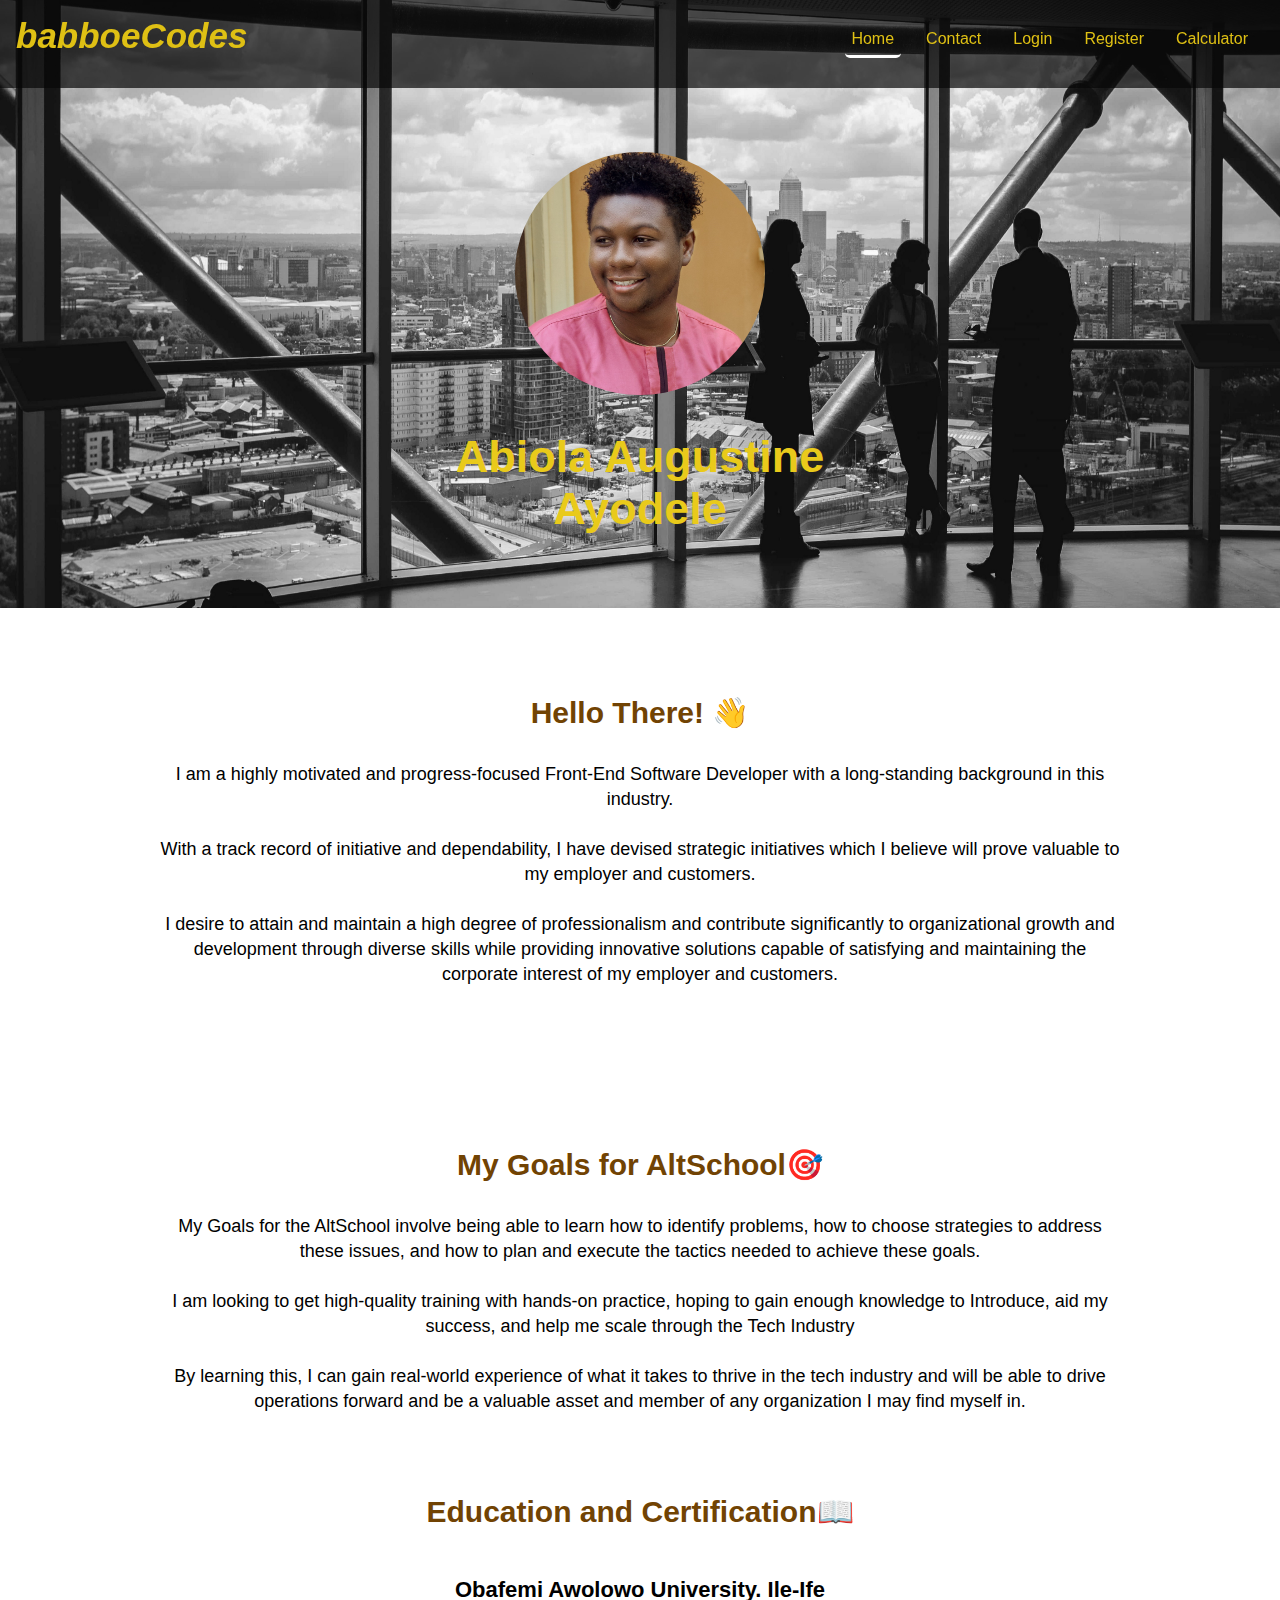
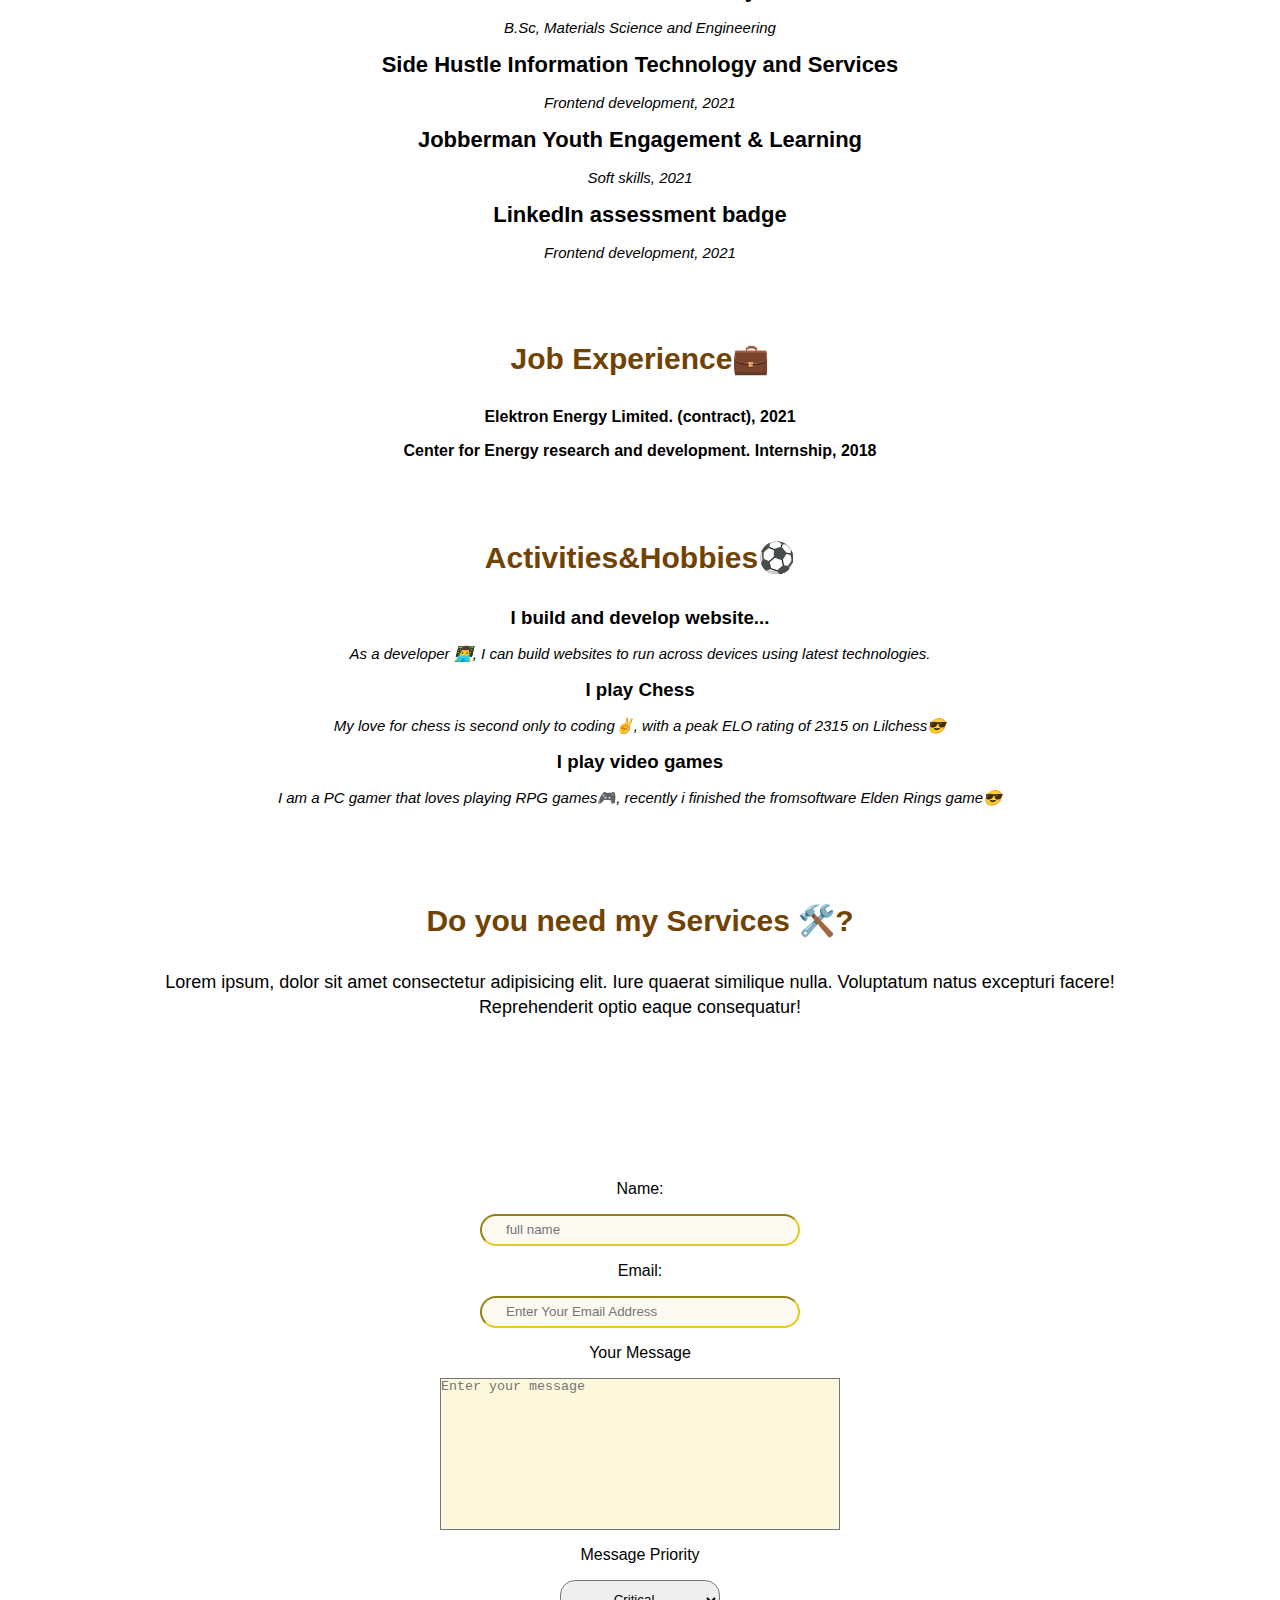
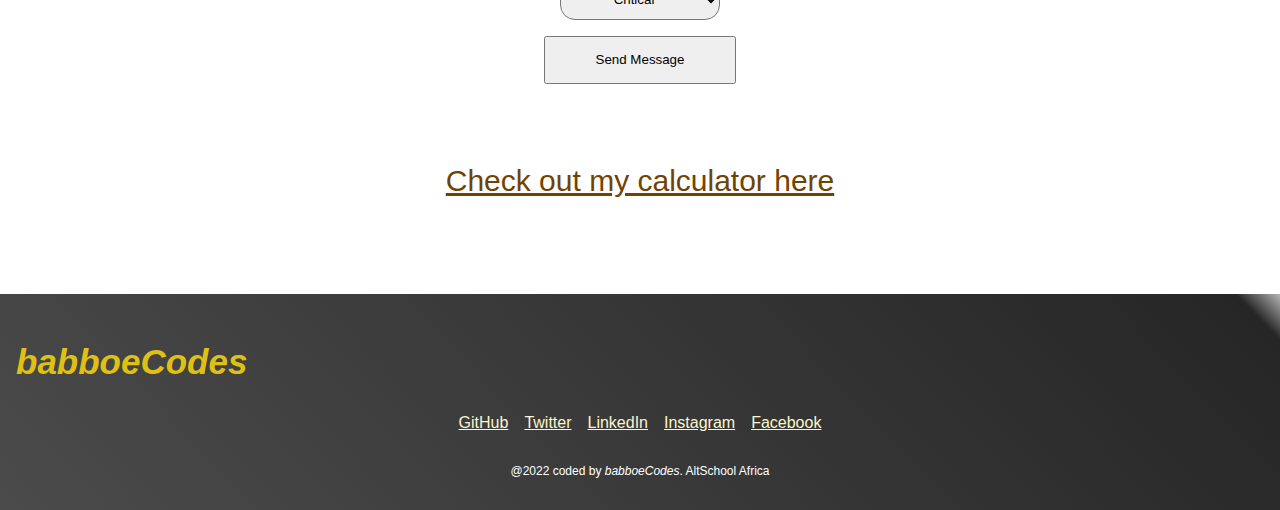
<file: index.html>
<!DOCTYPE html>
<html lang="en">

<head>
  <meta charset="UTF-8" />
  <meta http-equiv="X-UA-Compatible" content="IE=edge" />
  <meta name="viewport" content="width=device-width, initial-scale=1.0" />
  <title>Abiola Ayodele</title>
  <link type="text/css" rel="stylesheet" href="style.css" />
</head>

<body id="body-content">
  <!-- Header and navbar of the document -->

  <header id="header">
    <div class="logo-text">
      <em>babboeCodes</em>

      <ul class="header__list">
        <li onmouseover="magic('left1')" class="list__item">
          <a href="index.html">Home</a>
        </li>
        <li onmouseover="magic('left2')" class="list__item">
          <a href="contact.html">Contact</a>
        </li>
        <li onmouseover="magic('left3')" class="list__item">
          <a href="login.html">Login</a>
        </li>
        <li onmouseover="magic('left4')" class="list__item">
          <a href="register.html">Register</a>
        </li>
        <li onmouseover="magic('left5')" class="list__item">
          <a href="#cal">Calculator</a>
        </li>
      </ul>
    </div>

    <nav id="nav-bar">
      <ul class="nav-bar__list">
        <li onmouseover="magic('left1')" class="list__item">
          <a href="index.html">Home</a>
        </li>
        <li onmouseover="magic('left2')" class="list__item">
          <a href="contact.html">Contact</a>
        </li>
        <li onmouseover="magic('left3')" class="list__item">
          <a href="login.html">Login</a>
        </li>
        <li onmouseover="magic('left4')" class="list__item">
          <a href="register.html">Register</a>
        </li>
        <li onmouseover="magic('left5')" class="list__item">
          <a href="#cal">Calculator</a>
        </li>
      </ul>

      <div class="nav-bar__list--after"></div>

      <img onclick="magic()" class="menu-btn" src="./icon-hamburger.svg" alt="" />
    </nav>
  </header>

  <!-- Main content of the document -->

  <main id="main">
    <!-- information and summary section-->

    <section class="hero-section">
      <div class="profile-picture">
        <img src="./profile.jpg" alt="" class="profile-picture__img" />
      </div>
      <h1 class="h1--title">
        Abiola Augustine <br />
        Ayodele
      </h1>
      <h2 class="h2--text">Hello There! 👋</h2>
      <p class="hero-section__summary">
        I am a highly motivated and progress-focused Front-End Software
        Developer with a long-standing background in this industry.
        <br />
        <br />With a track record of initiative and dependability, I have
        devised strategic initiatives which I believe will prove valuable
        to my employer and customers.<br /><br />
        I desire to attain and maintain a high degree of professionalism
        and contribute significantly to organizational growth and
        development through diverse skills while providing innovative
        solutions capable of satisfying and maintaining the corporate
        interest of my employer and customers.
      </p>
    </section>

    <!-- Goals section -->

    <section class="my-goals">
      <h2 class="h2--title">My Goals for AltSchool🎯</h2>

      <p class="my-goals__paragraph">
        My Goals for the AltSchool involve being able to learn how to
        identify problems, how to choose strategies to address these
        issues, and how to plan and execute the tactics needed to achieve
        these goals. <br />
        <br />I am looking to get high-quality training with hands-on
        practice, hoping to gain enough knowledge to Introduce, aid my
        success, and help me scale through the Tech Industry <br />
        <br />By learning this, I can gain real-world experience of what
        it takes to thrive in the tech industry and will be able to drive
        operations forward and be a valuable asset and member of any
        organization I may find myself in.
      </p>
    </section>

    <!-- Education and Experience sections-->

    <section class="education">
      <h2 class="h2--title">Education and Certification📖</h2>

      <h3 class="h3--text">Obafemi Awolowo University. Ile-Ife</h3>

      <p class="education__paragraph">
        <em>B.Sc, Materials Science and Engineering</em>
      </p>

      <h3 class="h3--text">
        Side Hustle Information Technology and Services
      </h3>

      <p class="education__paragraph">
        <em>Frontend development, 2021</em>
      </p>

      <h3 class="h3--text">Jobberman Youth Engagement & Learning</h3>

      <p class="education__paragraph">
        <em>Soft skills, 2021</em>
      </p>

      <h3 class="h3--text">LinkedIn assessment badge</h3>

      <p class="education__paragraph">
        <em>Frontend development, 2021</em>
      </p>
    </section>

    <section class="job-experience">
      <h2 class="h2--title">Job Experience💼</h2>
      <ul class="job-experience__list">
        <li class="list__item">
          Elektron Energy Limited. (contract), 2021
        </li>
        <li class="list__item">
          Center for Energy research and development. Internship, 2018
        </li>
      </ul>
    </section>

    <!-- Activities and Hobby section -->

    <section class="hobby">
      <h2 class="h2--title">Activities&Hobbies⚽️</h2>

      <h3 class="hobby__h3--title">I build and develop website...</h3>
      <p class="hobby__paragraph">
        <em>
          As a developer 👨‍💻, I can build websites to run across devices
          using latest technologies.
        </em>
      </p>

      <h3 class="hobby__h3--title">I play Chess</h3>
      <p class="hobby__paragraph">
        <em>
          My love for chess is second only to coding✌️, with a peak ELO
          rating of 2315 on Lilchess😎
        </em>
      </p>

      <h3 class="hobby__h3--title">I play video games</h3>
      <p class="hobby__paragraph">
        <em>I am a PC gamer that loves playing RPG games🎮, recently i
          finished the fromsoftware Elden Rings game😎</em>
      </p>
    </section>

    <!-- contact me / reach out section -->

    <section class="contact-me">
      <h2 class="h2--title">Do you need my Services 🛠️?</h2>
      <p class="contact-me__paragraph">
        Lorem ipsum, dolor sit amet consectetur adipisicing elit. Iure
        quaerat similique nulla. Voluptatum natus excepturi facere!
        Reprehenderit optio eaque consequatur!
      </p>

      <!-- form creation -->

      <form action="" class="contact-me__form">
        <!-- name of user input -->
        <label for="full-name">Name:</label>
        <input type="text" name="full-name" id="full-name" placeholder="full name" required />

        <!-- user Email input -->
        <label for="user-email">Email:</label>
        <input type="email" name="user-email" id="user-email" pattern="[a-z0-9._%+-]+@[a-z0-9.-]+\.[a-z]{2,}$"
          placeholder="Enter Your Email Address" required />

        <!-- text area to drop message -->
        <label for="text-area">Your Message</label>
        <textarea name="text-area" id="text-area" cols="30" rows="10" placeholder="Enter your message"></textarea>

        <!-- drop down option for message priority -->
        <label for="priority"> Message Priority</label>
        <select name="priority" id="priority">
          <optgroup label="Choose Priority">
            <option value="Critical" class="">Critical</option>
            <option value="High" class="">High</option>
            <option value="Normal" class="">Normal</option>
          </optgroup>
        </select>

        <!-- submit form button -->
        <input type="submit" value="Send Message" id="submit" />
      </form>
    </section>

    <!-- calculator page link -->

    <div class="h2--text">
      <a href="Calculator.html" class="h2--text" id="cal">
        Check out my calculator here</a>
    </div>
  </main>

  <!-- Footer content of the page -->
  <footer id="footer">
    <div class="logo-text"><em>babboeCodes</em></div>

    <ul class="footer__contact-list">
      <li class="contact-list__item">
        <a href="https://github.com/babboe1">GitHub</a>
      </li>
      <li class="contact-list__item">
        <a href="https://twitter.com/ausstinab">Twitter</a>
      </li>
      <li class="contact-list__item">
        <a href="https://www.linkedin.com/in/abiola-ayodele-5a10651b7/">LinkedIn</a>
      </li>
      <li class="contact-list__item">
        <a href="http://">Instagram</a>
      </li>
      <li class="contact-list__item">
        <a href="http://">Facebook</a>
      </li>
    </ul>
    <p class="attribution">
      @2022 coded by <em>babboeCodes</em>. AltSchool Africa
    </p>
  </footer>

  <!-- mini script -->
  <script>
    // script for header background color
    const HEADER = document.getElementById('header');
    window.addEventListener('scroll', () => {
      if (window.scrollY < 20) {
        HEADER.style.backgroundColor = ' rgb(7, 7, 7, 0.7)';
      } else {
        HEADER.style.backgroundColor = ' #4b4235';
      }
    });

    // script for nav bar
    const LINE = document.querySelector('.nav-bar__list--after');
    function magic(value) {
      LINE.className = 'nav-bar__list--after';
      LINE.classList.add(`${value}`);
      if (window.innerWidth < 768) {
        document.querySelector('.header__list').style.display = 'flex';
        document.querySelector('.menu-btn').style.display = 'none';
      }
    }
  </script>
</body>

</html>
</file>
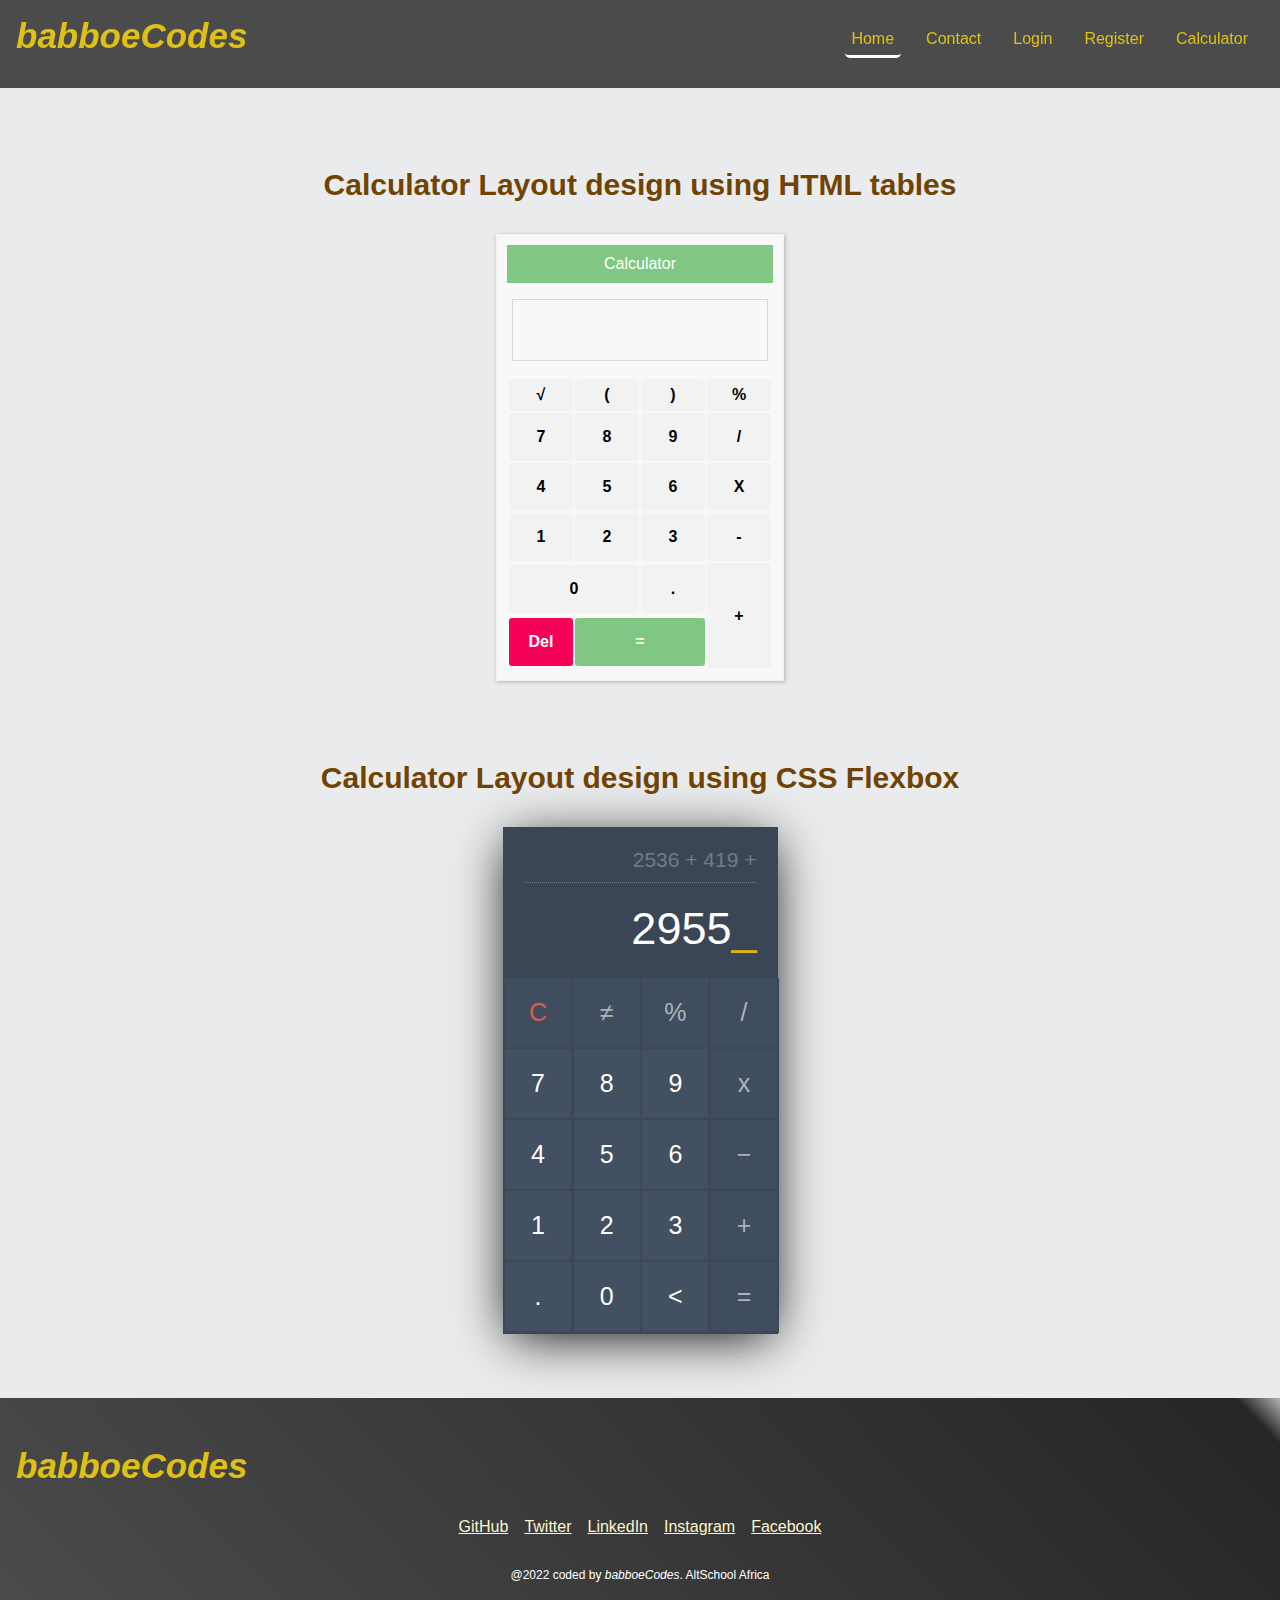
<file: Calculator.html>
<!DOCTYPE html>
<html lang="en">
	<head>
		<meta charset="UTF-8" />
		<meta http-equiv="X-UA-Compatible" content="IE=edge" />
		<meta name="viewport" content="width=device-width, initial-scale=1.0" />
		<title>Calculator</title>
		<link type="text/css" rel="stylesheet" href="style.css" />
	</head>
	<body id="body-content__calculator">
		<!-- Header and navbar of the document -->

		<header id="header">
			<div class="logo-text">
            <em>babboeCodes</em>

            <ul class="header__list">
					<li onmouseover="magic('left1')" class="list__item">
						<a href="index.html">Home</a>
					</li>
					<li onmouseover="magic('left2')" class="list__item">
						<a href="contact.html">Contact</a>
					</li>
					<li onmouseover="magic('left3')" class="list__item">
						<a href="login.html">Login</a>
					</li>
					<li onmouseover="magic('left4')" class="list__item">
						<a href="register.html">Register</a>
					</li>
					<li onmouseover="magic('left5')" class="list__item">
						<a href="#cal">Calculator</a>
					</li>
				</ul>

         </div>

			<nav id="nav-bar">
				<ul class="nav-bar__list">
					<li onmouseover="magic('left1')" class="list__item">
						<a href="index.html">Home</a>
					</li>
					<li onmouseover="magic('left2')" class="list__item">
						<a href="contact.html">Contact</a>
					</li>
					<li onmouseover="magic('left3')" class="list__item">
						<a href="login.html">Login</a>
					</li>
					<li onmouseover="magic('left4')" class="list__item">
						<a href="register.html">Register</a>
					</li>
					<li onmouseover="magic('left5')" class="list__item">
						<a href="#cal">Calculator</a>
					</li>
				</ul>

				<div class="nav-bar__list--after"></div>

				<img onclick="magic()" class="menu-btn" src="./icon-hamburger.svg" alt="" />
			</nav>
		</header>

		<!-- Main content of the document -->
		<main id="main">
			<!-- Calculator Layout design using HTML tables -->
			<section class="">
				<h2 class="h2--text">Calculator Layout design using HTML tables</h2>

				<div class="container--table">
					<div class="container__header">Calculator</div>
					<input type="text" class="result" />
					<table>
						<tr>
							<td>
								<input
									type="button"
									value="&radic;"
									class="global first-row"
								/>
							</td>
							<td>
								<input
									type="button"
									value="("
									class="global first-row"
								/>
							</td>
							<td>
								<input
									type="button"
									value=")"
									class="global first-row"
								/>
							</td>
							<td>
								<input
									type="button"
									value="%"
									class="global first-row"
								/>
							</td>
						</tr>
						<tr>
							<td><input type="button" value="7" class="global" /></td>
							<td><input type="button" value="8" class="global" /></td>
							<td><input type="button" value="9" class="global" /></td>
							<td><input type="button" value="/" class="global" /></td>
						</tr>
						<tr>
							<td><input type="button" value="4" class="global" /></td>
							<td><input type="button" value="5" class="global" /></td>
							<td><input type="button" value="6" class="global" /></td>
							<td><input type="button" value="X" class="global" /></td>
						</tr>
						<tr>
							<td><input type="button" value="1" class="global" /></td>
							<td><input type="button" value="2" class="global" /></td>
							<td><input type="button" value="3" class="global" /></td>
							<td><input type="button" value="-" class="global" /></td>
						</tr>
						<tr>
							<td colspan="2">
								<input type="button" value="0" class="global grey" />
							</td>
							<td><input type="button" value="." class="global" /></td>
							<td rowspan="2">
								<input type="button" value="+" class="global plus" />
							</td>
						</tr>
						<tr>
							<td>
								<input
									type="button"
									value="Del"
									class="global red white-text"
								/>
							</td>
							<td colspan="2">
								<input
									type="button"
									value="="
									class="global green white-text"
								/>
							</td>
						</tr>
					</table>
				</div>
			</section>

			<!-- Calculator Layout design using CSS Flex box -->
			<section class="">
				<h2 class="h2--text">Calculator Layout design using CSS Flexbox</h2>
				<div class="container--flex">
					<div class="calc-body">
						<div class="calc-screen">
							<div class="calc-operation">2536 + 419 +</div>
							<div class="calc-typed">
								2955<span class="blink-me">_</span>
							</div>
						</div>
						<div class="calc-button-row">
							<div class="button c">C</div>
							<div class="button l">≠</div>
							<div class="button l">%</div>
							<div class="button l">/</div>
						</div>
						<div class="calc-button-row">
							<div class="button">7</div>
							<div class="button">8</div>
							<div class="button">9</div>
							<div class="button l">x</div>
						</div>
						<div class="calc-button-row">
							<div class="button">4</div>
							<div class="button">5</div>
							<div class="button">6</div>
							<div class="button l">−</div>
						</div>
						<div class="calc-button-row">
							<div class="button">1</div>
							<div class="button">2</div>
							<div class="button">3</div>
							<div class="button l">+</div>
						</div>
						<div class="calc-button-row">
							<div class="button">.</div>
							<div class="button">0</div>
							<div class="button"><</div>
							<div class="button l">=</div>
						</div>
					</div>
				</div>
			</section>
		</main>

		<!-- Footer content of the page -->
		<footer id="footer">
			<div class="logo-text"><em>babboeCodes</em></div>

			<ul class="footer__contact-list">
				<li class="contact-list__item">
					<a href="https://github.com/babboe1">GitHub</a>
				</li>
				<li class="contact-list__item">
					<a href="https://twitter.com/ausstinab">Twitter</a>
				</li>
				<li class="contact-list__item">
					<a href="https://www.linkedin.com/in/abiola-ayodele-5a10651b7/"
						>LinkedIn</a
					>
				</li>
				<li class="contact-list__item">
					<a href="http://">Instagram</a>
				</li>
				<li class="contact-list__item">
					<a href="http://">Facebook</a>
				</li>
			</ul>
			<p class="attribution">
				@2022 coded by <em>babboeCodes</em>. AltSchool Africa
			</p>
		</footer>

		<script>
			// script for header background color
			const HEADER = document.getElementById('header');
			window.addEventListener('scroll', () => {
				if (window.scrollY < 20) {
					HEADER.style.backgroundColor = ' rgb(7, 7, 7, 0.7)';
				} else {
					HEADER.style.backgroundColor = ' #4b4235';
				}
			});

			// script for nav bar
			const LINE = document.querySelector('.nav-bar__list--after');
			function magic(value) {
				LINE.className = 'nav-bar__list--after';
				LINE.classList.add(`${value}`);
            if (window.innerWidth < 768) {
               document.querySelector('.header__list').style.display = 'flex';
            document.querySelector('.menu-btn').style.display = 'none';
            }
			}
		</script>
	</body>
</html>
</file>
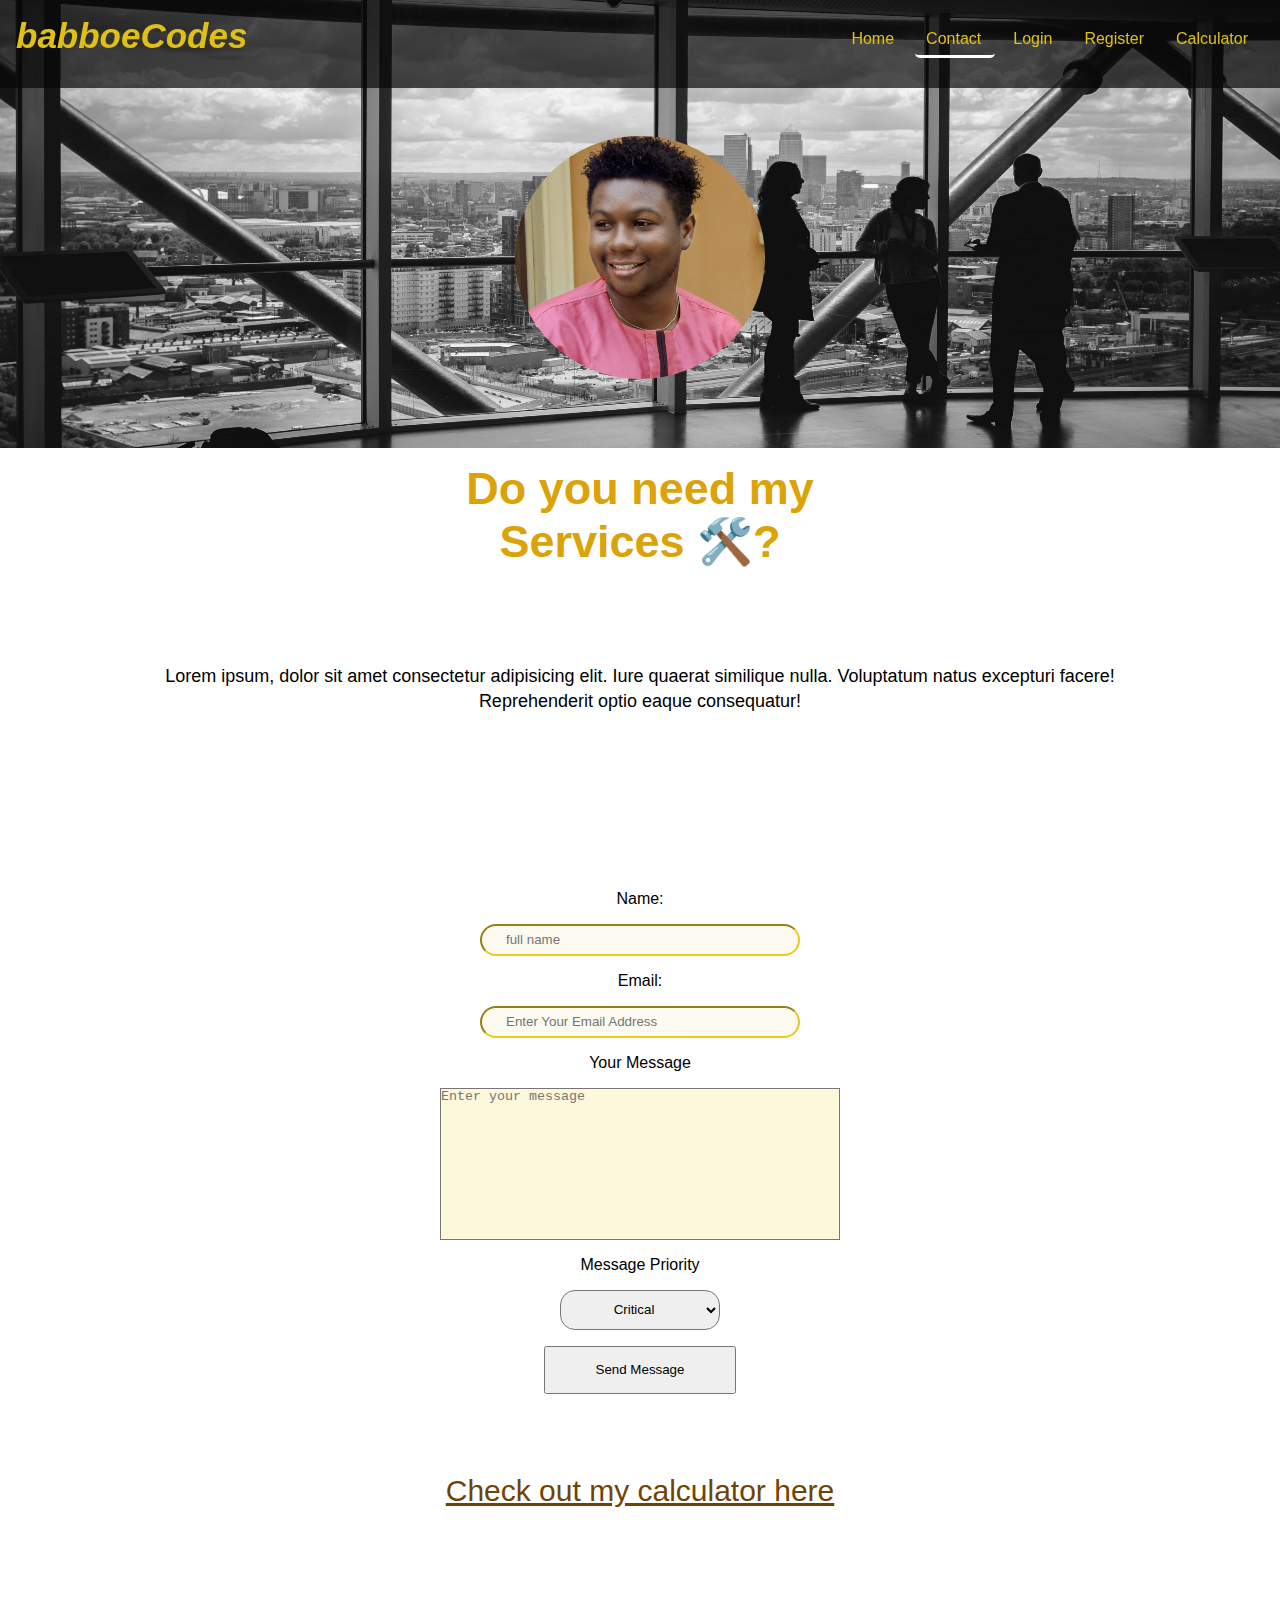
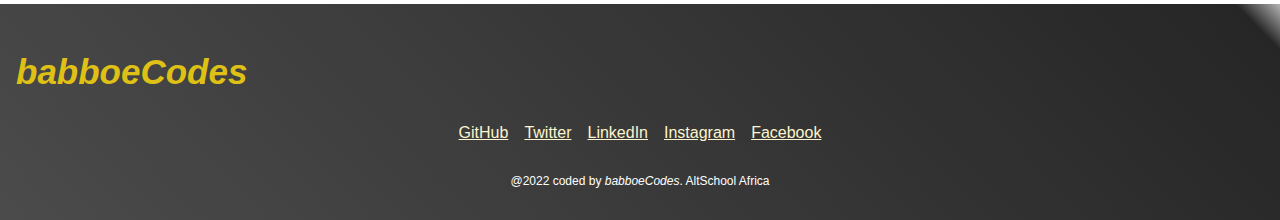
<file: contact.html>
<!DOCTYPE html>
<html lang="en">

<head>
  <meta charset="UTF-8">
  <meta http-equiv="X-UA-Compatible" content="IE=edge">
  <meta name="viewport" content="width=device-width, initial-scale=1.0">
  <title>Contact</title>
  <link type="text/css" rel="stylesheet" href="style.css">
</head>

<body id="body__register-page">
  <!-- Header and navbar of the document -->

  <header id="header">
    <div class="logo-text">
      <em>babboeCodes</em>

      <ul class="header__list">
        <li onmouseover="magic('left1')" class="list__item">
          <a href="index.html">Home</a>
        </li>
        <li onmouseover="magic('left2')" class="list__item">
          <a href="contact.html">Contact</a>
        </li>
        <li onmouseover="magic('left3')" class="list__item">
          <a href="login.html">Login</a>
        </li>
        <li onmouseover="magic('left4')" class="list__item">
          <a href="register.html">Register</a>
        </li>
        <li onmouseover="magic('left5')" class="list__item">
          <a href="#cal">Calculator</a>
        </li>
      </ul>

    </div>

    <nav id="nav-bar">
      <ul class="nav-bar__list">
        <li onmouseover="magic('left1')" class="list__item">
          <a href="index.html">Home</a>
        </li>
        <li onmouseover="magic('left2')" class="list__item">
          <a href="contact.html">Contact</a>
        </li>
        <li onmouseover="magic('left3')" class="list__item">
          <a href="login.html">Login</a>
        </li>
        <li onmouseover="magic('left4')" class="list__item">
          <a href="register.html">Register</a>
        </li>
        <li onmouseover="magic('left5')" class="list__item">
          <a href="#cal">Calculator</a>
        </li>
      </ul>

      <div class="nav-bar__list--after left2"></div>

      <img onclick="magic()" class="menu-btn" src="./icon-hamburger.svg" alt="" />
    </nav>
  </header>

  <!-- Main content of the document -->

  <main id="main">
    <!-- contact me / reach out section -->

    <section class="contact-me">
      <div class="profile-picture contact-page__profile-picture">
        <img src="./profile.jpg" alt="" class="profile-picture__img" />
      </div>

      <h1 class="h2--title contact-page__h1--title">Do you need my <br> Services 🛠️?</h1>
      <p class="contact-me__paragraph contact-page__paragraph">
        Lorem ipsum, dolor sit amet consectetur adipisicing elit. Iure
        quaerat similique nulla. Voluptatum natus excepturi facere!
        Reprehenderit optio eaque consequatur!
      </p>

      <!-- form creation -->

      <form action="" class="contact-me__form">
        <!-- name of user input -->
        <label for="full-name">Name:</label>
        <input type="text" name="full-name" id="full-name" placeholder="full name" required />

        <!-- user Email input -->
        <label for="user-email">Email:</label>
        <input type="email" name="user-email" id="user-email" pattern="[a-z0-9._%+-]+@[a-z0-9.-]+\.[a-z]{2,}$"
          placeholder="Enter Your Email Address" required />

        <!-- text area to drop message -->
        <label for="text-area">Your Message</label>
        <textarea name="text-area" id="text-area" cols="30" rows="10" placeholder="Enter your message"></textarea>

        <!-- drop down option for message priority -->
        <label for="priority"> Message Priority</label>
        <select name="priority" id="priority">
          <optgroup label="Choose Priority">
            <option value="Critical" class="">Critical</option>
            <option value="High" class="">High</option>
            <option value="Normal" class="">Normal</option>
          </optgroup>
        </select>

        <!-- submit form button -->
        <input type="submit" value="Send Message" id="submit" />
      </form>
    </section>

    <!-- calculator page link -->

    <div class="h2--text">
      <a href="Calculator.html" class="h2--text"> Check out my calculator here</a>
    </div>
  </main>

  <!-- Footer content of the page -->
  <footer id="footer">
    <div class="logo-text"><em>babboeCodes</em></div>

    <ul class="footer__contact-list">
      <li class="contact-list__item">
        <a href="https://github.com/babboe1">GitHub</a>
      </li>
      <li class="contact-list__item">
        <a href="https://twitter.com/ausstinab">Twitter</a>
      </li>
      <li class="contact-list__item">
        <a href="https://www.linkedin.com/in/abiola-ayodele-5a10651b7/">LinkedIn</a>
      </li>
      <li class="contact-list__item">
        <a href="http://">Instagram</a>
      </li>
      <li class="contact-list__item">
        <a href="http://">Facebook</a>
      </li>
    </ul>
    <p class="attribution">@2022 coded by <em>babboeCodes</em>. AltSchool Africa</p>
  </footer>

  <!-- mini script -->
  <script>
    // script for header background color
    const HEADER = document.getElementById('header');
    window.addEventListener('scroll', () => {
      if (window.scrollY < 20) {
        HEADER.style.backgroundColor = ' rgb(7, 7, 7, 0.7)';
      } else {
        HEADER.style.backgroundColor = ' #4b4235';
      }
    });

    // script for nav bar
    const LINE = document.querySelector('.nav-bar__list--after');
    function magic(value) {
      LINE.className = 'nav-bar__list--after';
      LINE.classList.add(`${value}`);
      if (window.innerWidth < 768) {
        document.querySelector('.header__list').style.display = 'flex';
        document.querySelector('.menu-btn').style.display = 'none';
      }
    }
  </script>
</body>

</html>
</file>
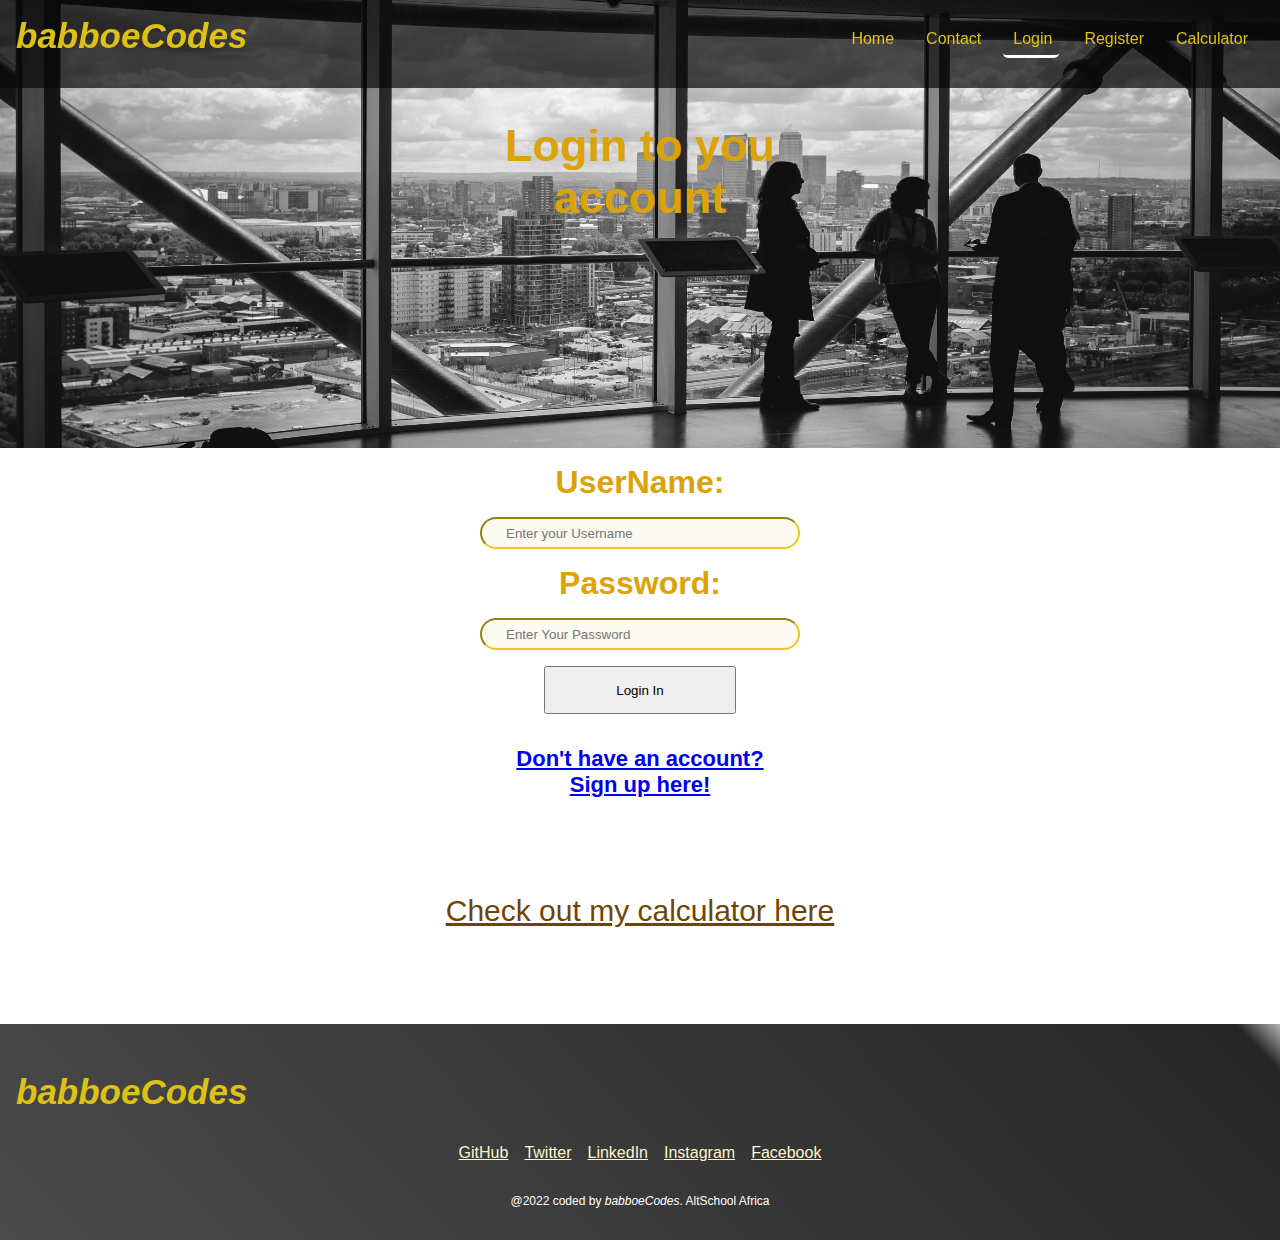
<file: login.html>
<!DOCTYPE html>
<html lang="en">

<head>
  <meta charset="UTF-8" />
  <meta http-equiv="X-UA-Compatible" content="IE=edge" />
  <meta name="viewport" content="width=device-width, initial-scale=1.0" />
  <title>login</title>
</head>
<link type="text/css" rel="stylesheet" href="style.css" />

<body id="body__register-page">
  <!-- Header and navbar of the document -->

  <header id="header">
    <div class="logo-text">
      <em>babboeCodes</em>

      <ul class="header__list">
        <li onmouseover="magic('left1')" class="list__item">
          <a href="index.html">Home</a>
        </li>
        <li onmouseover="magic('left2')" class="list__item">
          <a href="contact.html">Contact</a>
        </li>
        <li onmouseover="magic('left3')" class="list__item">
          <a href="login.html">Login</a>
        </li>
        <li onmouseover="magic('left4')" class="list__item">
          <a href="register.html">Register</a>
        </li>
        <li onmouseover="magic('left5')" class="list__item">
          <a href="#cal">Calculator</a>
        </li>
      </ul>

    </div>

    <nav id="nav-bar">
      <ul class="nav-bar__list">
        <li onmouseover="magic('left1')" class="list__item">
          <a href="index.html">Home</a>
        </li>
        <li onmouseover="magic('left2')" class="list__item">
          <a href="contact.html">Contact</a>
        </li>
        <li onmouseover="magic('left3')" class="list__item">
          <a href="login.html">Login</a>
        </li>
        <li onmouseover="magic('left4')" class="list__item">
          <a href="register.html">Register</a>
        </li>
        <li onmouseover="magic('left5')" class="list__item">
          <a href="#cal">Calculator</a>
        </li>
      </ul>

      <div class="nav-bar__list--after left3"></div>

      <img onclick="magic()" class="menu-btn" src="./icon-hamburger.svg" alt="" />
    </nav>
  </header>

  <!-- Main content of the document -->
  <main id="main">
    <!-- contact me / reach out section -->
    <section class="login-sectiom">
      <h1 class="h1--title login-page__h1--title">
        Login to you <br />
        account
      </h1>

      <!-- Login form creation -->
      <form action="" class="login-section__form">
        <!-- name of user input -->
        <label for="username">UserName:</label>
        <input type="text" name="username" id="username" placeholder="Enter your Username" required />

        <!-- user password input -->
        <label for="password">Password:</label>
        <input type="password" name="password" id="password" placeholder="Enter Your Password"
          pattern="(?=.*\d)(?=.*[a-z])(?=.*[A-Z]).{8,}"
          title="Must contain at least one number and one uppercase and lowercase letter, and at least 8 or more characters"
          required />
        <!-- submit form button -->
        <input type="submit" value="Login In" id="submit" />

        <a class="h3--text" href="register.html">Don't have an account? <br />
          Sign up here!
        </a>
      </form>
    </section>

    <!-- calculator page link -->

    <div class="h2--text">
      <a href="Calculator.html" class="h2--text"> Check out my calculator here</a>
    </div>
  </main>

  <!-- Footer content of the page -->
  <footer id="footer">
    <div class="logo-text"><em>babboeCodes</em></div>

    <ul class="footer__contact-list">
      <li class="contact-list__item">
        <a href="https://github.com/babboe1">GitHub</a>
      </li>
      <li class="contact-list__item">
        <a href="https://twitter.com/ausstinab">Twitter</a>
      </li>
      <li class="contact-list__item">
        <a href="https://www.linkedin.com/in/abiola-ayodele-5a10651b7/">LinkedIn</a>
      </li>
      <li class="contact-list__item">
        <a href="http://">Instagram</a>
      </li>
      <li class="contact-list__item">
        <a href="http://">Facebook</a>
      </li>
    </ul>
    <p class="attribution">
      @2022 coded by <em>babboeCodes</em>. AltSchool Africa
    </p>
  </footer>

  <!-- mini script -->
  <script>
    // script for header background color
    const HEADER = document.getElementById('header');
    window.addEventListener('scroll', () => {
      if (window.scrollY < 20) {
        HEADER.style.backgroundColor = ' rgb(7, 7, 7, 0.7)';
      } else {
        HEADER.style.backgroundColor = ' #4b4235';
      }
    });

    // script for nav bar
    const LINE = document.querySelector('.nav-bar__list--after');
    function magic(value) {
      LINE.className = 'nav-bar__list--after';
      LINE.classList.add(`${value}`);
      if (window.innerWidth < 768) {
        document.querySelector('.header__list').style.display = 'flex';
        document.querySelector('.menu-btn').style.display = 'none';
      }
    }
  </script>
</body>

</html>
</file>
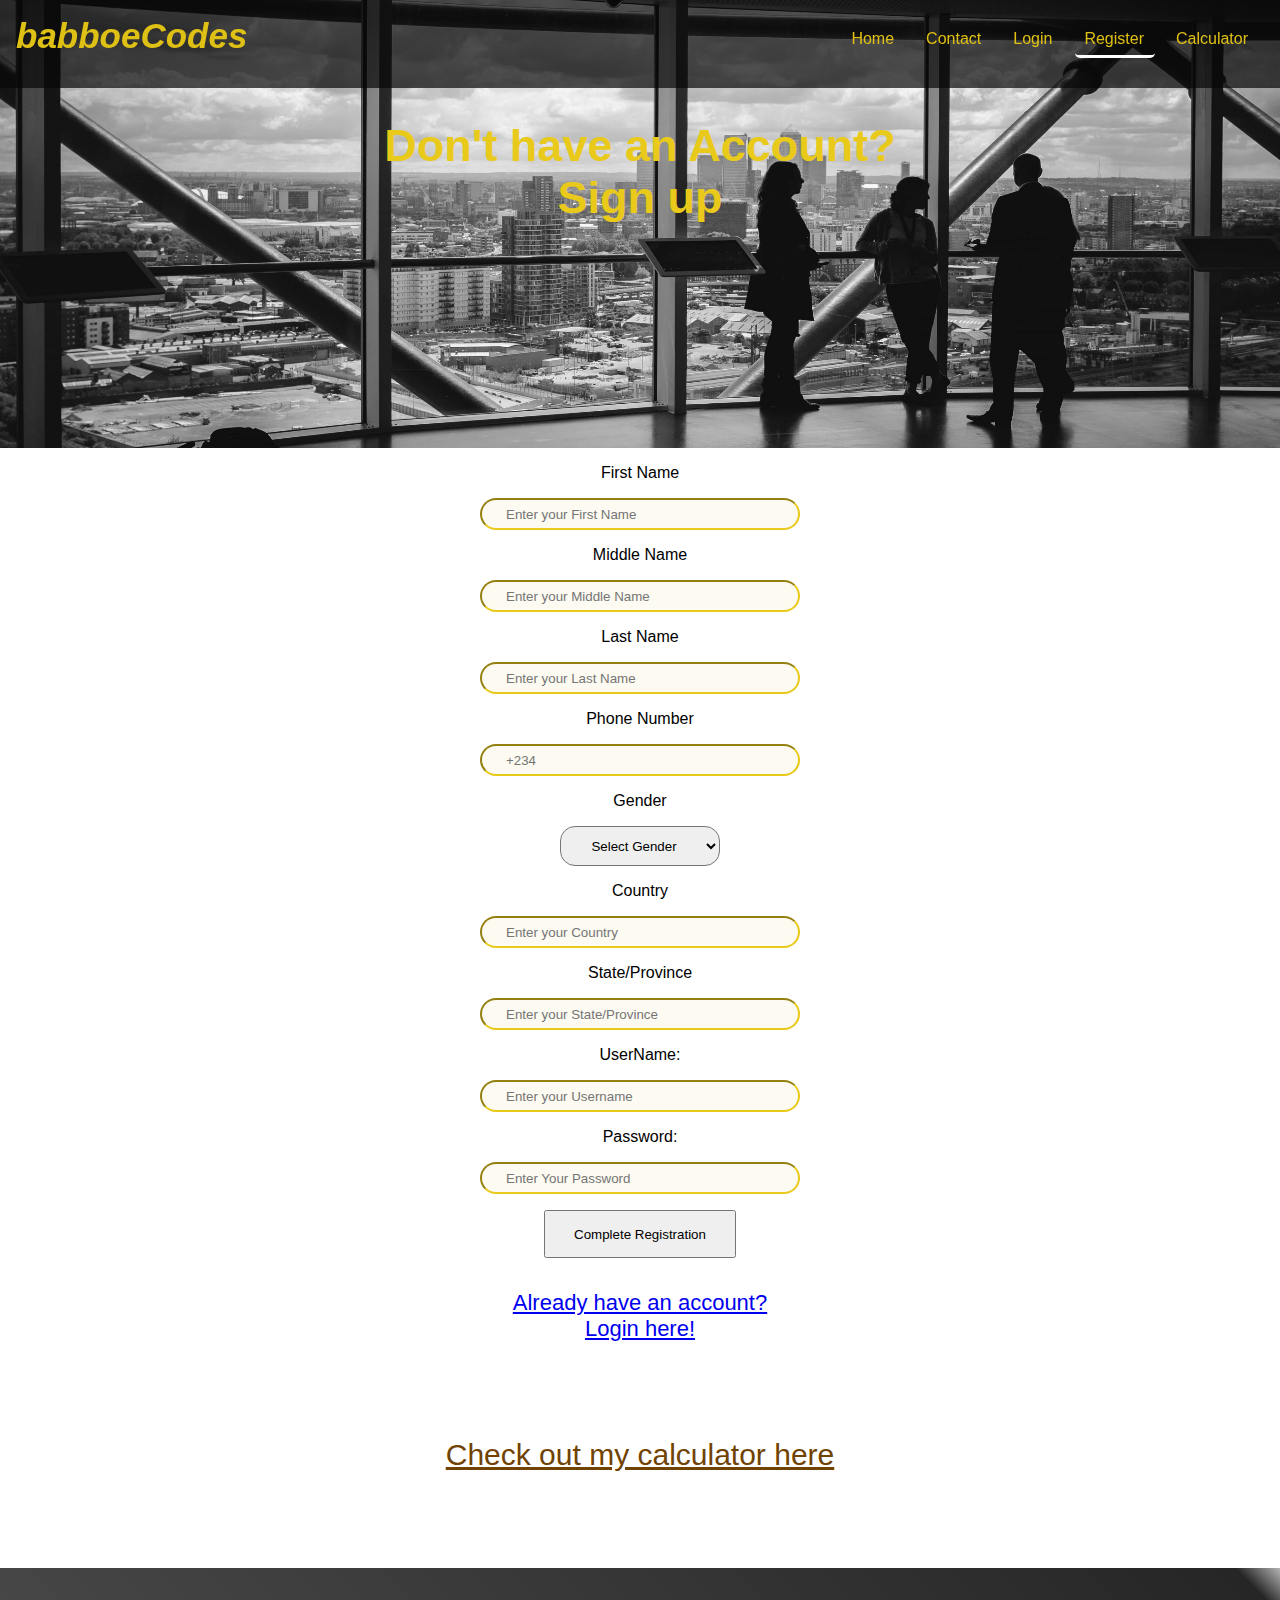
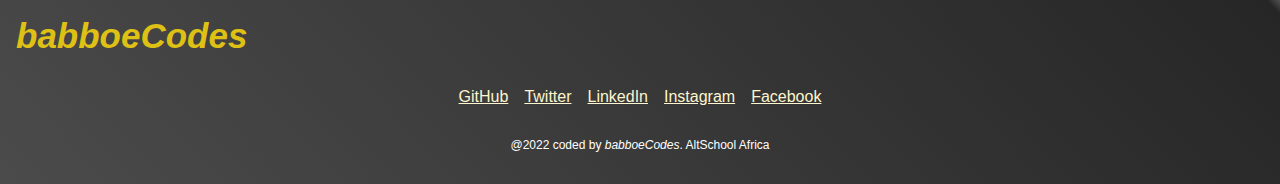
<file: register.html>
<!DOCTYPE html>
<html lang="en">

<head>
  <meta charset="UTF-8" />
  <meta http-equiv="X-UA-Compatible" content="IE=edge" />
  <meta name="viewport" content="width=device-width, initial-scale=1.0" />
  <title>Register Page</title>
</head>
<link type="text/css" rel="stylesheet" href="style.css" />

<body id="body__register-page">
  <!-- Header and navbar of the document -->

  <header id="header">
    <div class="logo-text">
      <em>babboeCodes</em>

      <ul class="header__list">
        <li onmouseover="magic('left1')" class="list__item">
          <a href="index.html">Home</a>
        </li>
        <li onmouseover="magic('left2')" class="list__item">
          <a href="contact.html">Contact</a>
        </li>
        <li onmouseover="magic('left3')" class="list__item">
          <a href="login.html">Login</a>
        </li>
        <li onmouseover="magic('left4')" class="list__item">
          <a href="register.html">Register</a>
        </li>
        <li onmouseover="magic('left5')" class="list__item">
          <a href="#cal">Calculator</a>
        </li>
      </ul>
    </div>

    <nav id="nav-bar">
      <ul class="nav-bar__list">
        <li onmouseover="magic('left1')" class="list__item">
          <a href="index.html">Home</a>
        </li>
        <li onmouseover="magic('left2')" class="list__item">
          <a href="contact.html">Contact</a>
        </li>
        <li onmouseover="magic('left3')" class="list__item">
          <a href="login.html">Login</a>
        </li>
        <li onmouseover="magic('left4')" class="list__item">
          <a href="register.html">Register</a>
        </li>
        <li onmouseover="magic('left5')" class="list__item">
          <a href="#cal">Calculator</a>
        </li>
      </ul>

      <div class="nav-bar__list--after left4"></div>

      <img onclick="magic()" class="menu-btn" src="./icon-hamburger.svg" alt="" />
    </nav>
  </header>

  <!-- Main content of the document -->
  <main id="main">
    <section class="register-section">
      <h1 class="h1--title">
        Don't have an Account? <br />
        Sign up
      </h1>

      <!-- register form creation -->
      <form action="" method="post" class="register__form">
        <!-- User full name -->
        <label for="first-name">First Name</label>
        <input type="text" name="first-name" id="first-name" pattern="[A-Za-z]" placeholder="Enter your First Name"
          required />

        <label for="middle-name">Middle Name</label>
        <input type="text" name="middle-name" id="middle-name" placeholder="Enter your Middle Name"
          pattern="[A-Za-z]" />

        <label for="last-name">Last Name</label>
        <input type="text" name="first-name" id="last-name" pattern="[A-Za-z]" placeholder="Enter your Last Name"
          required />

        <!-- User Phone number -->
        <label for="phone-number">Phone Number</label>
        <input type="number" name="phone" id="phone-number" placeholder="+234" required />

        <!-- drop down option for user gender -->
        <label for="user-gender"> Gender</label>
        <select name="user-gender" id="user-gender" required>
          <option value="gender" disabled selected>
            Select Gender
          </option>
          <option value="male" class="">Male</option>
          <option value="female" class="">Female</option>
          <option value="Normal" class="">Don't say</option>
        </select>

        <!-- input for user country -->
        <label for="user-country">Country</label>
        <input type="text" name="user-country" id="user-country" pattern="[A-Za-z]" placeholder="Enter your Country"
          required />

        <label for="user-province">State/Province</label>
        <input type="text" name="user-province" id="user-province" pattern="[A-Za-z]"
          placeholder="Enter your State/Province" required />

        <!-- input for username -->
        <label for="username">UserName:</label>
        <input type="text" name="full-name" id="username" placeholder="Enter your Username" required />

        <!-- user password input -->
        <label for="password">Password:</label>
        <input type="password" name="password" id="password" placeholder="Enter Your Password"
          pattern="(?=.*\d)(?=.*[a-z])(?=.*[A-Z]).{8,}"
          title="Must contain at least one number and one uppercase and lowercase letter, and at least 8 or more characters"
          required />
        <!-- submit form button -->
        <input type="submit" value="Complete Registration" id="submit" />

        <a class="h3--text" href="login.html">Already have an account? <br />
          Login here!
        </a>
      </form>
    </section>

    <!-- calculator page link -->

    <div class="h2--text">
      <a href="Calculator.html" class="h2--text" id="cal">
        Check out my calculator here</a>
    </div>
  </main>

  <!-- Footer content of the page -->
  <footer id="footer">
    <div class="logo-text"><em>babboeCodes</em></div>

    <ul class="footer__contact-list">
      <li class="contact-list__item">
        <a href="https://github.com/babboe1">GitHub</a>
      </li>
      <li class="contact-list__item">
        <a href="https://twitter.com/ausstinab">Twitter</a>
      </li>
      <li class="contact-list__item">
        <a href="https://www.linkedin.com/in/abiola-ayodele-5a10651b7/">LinkedIn</a>
      </li>
      <li class="contact-list__item">
        <a href="http://">Instagram</a>
      </li>
      <li class="contact-list__item">
        <a href="http://">Facebook</a>
      </li>
    </ul>
    <p class="attribution">
      @2022 coded by <em>babboeCodes</em>. AltSchool Africa
    </p>
  </footer>

  <!-- mini script -->
  <script>
    // script for header background color
    const HEADER = document.getElementById('header');
    window.addEventListener('scroll', () => {
      if (window.scrollY < 20) {
        HEADER.style.backgroundColor = ' rgb(7, 7, 7, 0.7)';
      } else {
        HEADER.style.backgroundColor = ' #4b4235';
      }
    });

    // script for nav bar
    const LINE = document.querySelector('.nav-bar__list--after');
    function magic(value) {
      LINE.className = 'nav-bar__list--after';
      LINE.classList.add(`${value}`);
      if (window.innerWidth < 768) {
        document.querySelector('.header__list').style.display = 'flex';
        document.querySelector('.menu-btn').style.display = 'none';
      }
    }
  </script>
</body>

</html>
</file>
<file: style.css>
* {
	padding: 0;
	margin: 0;
	box-sizing: border-box;
}
html {
	background: white;
}
body {
	width: 100%;
	max-width: 1440px;
	margin: auto;
	font-family: 'poppins', sans-serif;
	background: url(hero-image-mobile.jpg);
	background-size: 100% 42rem;
	background-repeat: no-repeat;
  box-shadow: 1px -3px 301px 20px rgba(224,144,206,0.7);
-webkit-box-shadow: 1px -3px 301px 20px rgba(224,144,206,0.7);
-moz-box-shadow: 1px -3px 301px 20px rgba(224,144,206,0.7);
}

/* styles for the header section */
#header {
	display: flex;
	justify-content: space-between;
	align-items: center;
	padding: 0rem 1rem;
	background-color: rgb(7, 7, 7, 0.7);
	position: sticky;
	top: 0;
	width: 100%;
	transition: 1s;
   overflow: hidden;
}

.logo-text {
	font-weight: bold;
	font-size: 25px;
	color: rgb(223, 192, 20);
}

.header__list {
	list-style: none;
	display: none;
	font-size: 14px;
	column-gap: 1rem;
	padding-top: 1rem;
	animation: fade-in 1s forwards;
   overflow: hidden;
}

@keyframes fade-in {
	0% {
		transform: translateY(-2rem);
		opacity: 0;
	}
	75% {
		opacity: 0.8;
	}
	100% {
		transform: translateY(0);
		opacity: 1;
	}
}

.header__list a {
	text-decoration: none;
	color: rgb(223, 192, 20);
}

.nav-bar__list {
	list-style: none;
	display: none;
}

.nav-bar__list--after {
	height: 10px;
	width: 3.5rem;
	position: relative;
	border-bottom: 3px solid white;
	border-radius: 20px;
	left: 10px;
	transition: 0.5s;
	display: none;
}

.left1 {
	width: 3.5rem;
	left: 10px;
}

.left2 {
	width: 5rem;
	left: 5rem;
}

.left3 {
	width: 3.5rem;
	left: 10.5rem;
}

.left4 {
	width: 5rem;
	left: 15rem;
}

.left5 {
	width: 5.4rem;
	left: 21rem;
}
/* style for the main section */
#main {
	padding: 0 2rem 4rem;
	text-align: center;
	color: black;
}

/* styles for the hero section */
.hero-section {
	padding: 4rem 0 5rem;
}

.profile-picture {
	width: 100%;
	max-width: 250px;
	margin: 0 auto;
}

.profile-picture__img {
	width: 100%;
	border-radius: 50%;
}

.h1--title {
	color: rgb(233, 202, 27);
	font-size: 45px;
	font-weight: 900;
	padding: 2rem 0 5rem;
}

/* General styles for sections */
.h2--text,
.h2--title {
	padding: 5rem 0 2rem;
	font-size: 30px;
	color: #714303;
}

.hero-section__summary,
.my-goals__paragraph,
.contact-me__paragraph {
	font-size: 18px;
	line-height: 25px;
   width: 100%;
   max-width: 60rem;
   margin: auto;
}

.h3--text {
	font-size: 22px;
	padding: 1rem 0;
}

input {
	padding: 0 1.5rem;
}

/* education section paragraph styles */
.education__paragraph {
	font-size: 15px;
	font-weight: 300;
}

.job-experience__list {
	list-style: none;
	display: flex;
	flex-direction: column;
	row-gap: 1rem;
	font-weight: 700;
}

/* activities and hobby style */
.hobby__paragraph {
	font-size: 15px;
	padding: 1rem 0;
}

/* style for contact me page and form creation */
.contact-me__form,
.login-section__form,
.register__form {
	padding: 4rem 0 0;
	display: flex;
	flex-direction: column;
	row-gap: 1rem;
}

#full-name,
#user-email,
/* login input style */
#username,
#password {
	height: 2rem;
	border-radius: 20px;
	border-color: rgb(233, 202, 27);
	background-color: rgba(240, 231, 184, 0.2);
	width: 100%;
	max-width: 20rem;
	margin: 0 auto;
}

#text-area {
	resize: none;
	background-color: rgba(247, 218, 76, 0.2);
	width: 100%;
	max-width: 25rem;
	margin: 0 auto;
}

#priority,
#user-gender {
	height: 2.5rem;
	width: 10rem;
	margin: auto;
	text-align: center;
	border-radius: 15px;
}

#submit {
	height: 3rem;
	width: 12rem;
	margin: auto;
}

/* stye for footer content */
#footer {
	background: rgb(75, 75, 75);
	background: linear-gradient(
		46deg,
		rgba(75, 75, 75, 1) 0%,
		rgba(38, 38, 38, 1) 97%,
		rgba(180, 180, 180, 1) 100%,
		rgba(180, 180, 180, 1) 100%
	);
	color: white;
	padding: 2rem 1rem;
	text-align: center;
   overflow: hidden;
}

.logo-text {
	font-size: 35px;
	padding: 1rem 0 2rem;
	text-align: start;
}

.footer__contact-list {
	display: flex;
	list-style: none;
	column-gap: 1rem;
	justify-content: center;
	padding-bottom: 2rem;
}

.contact-list__item a {
	color: rgb(252, 245, 205);
}

.attribution {
	font-size: 12px;
}

/* contact me page and Login page additional styles */
.contact-page__h1--title,
.login-page__h1--title {
	color: rgb(219, 163, 8);
	font-size: 45px;
	font-weight: 900;
}

.contact-page__paragraph {
	padding: 4rem 0 1rem;
}

.contact-page__profile-picture {
	padding: 3rem 0 0;
}

/* style for login page form */
.login-section__form {
	color: rgb(219, 163, 8);
	font-weight: 900;
	font-size: 2rem;
}

/* style for Registration page  */
#body__register-page {
	background: url(./hero-image-mobile.jpg);
	background-size: 100% 25rem;
	background-repeat: no-repeat;
	text-align: center;
}

form input:not(#submit) {
	height: 2rem;
	border-radius: 20px;
	border-color: rgb(233, 202, 27);
	background-color: rgba(240, 231, 184, 0.2);
	width: 100%;
	max-width: 20rem;
	margin: 0 auto;
}

/* Calculator using HTML Tables style */
#body-content__calculator {
	background: #eaebec;
}
.container--table {
	margin: auto;
	width: 18rem;
	padding: 10px;
	border: 1px solid #f2f2f2;
	-webkit-box-shadow: 1px 1px 4px 0px rgba(176, 176, 176, 1);
	-moz-box-shadow: 1px 1px 4px 0px rgba(176, 176, 176, 1);
	box-shadow: 1px 1px 4px 0px rgba(176, 176, 176, 1);
	background-color: #f8f8f8;
}
.container__header {
	background-color: #81c784;
	padding: 10px;
	color: #fff;
	text-align: center;
}
table {
	width: 100%;
}
td {
	width: 25%;
}
.result {
	font-size: 24px;
	padding: 16px 5px;
	font-weight: 700;
	text-align: right;
	width: 96%;
	background-color: #f8f8f8;
  border: 1px solid #dcd8d8;
  margin: 1rem 0;
}
.global {
	padding: 15px;
	font-weight: bold;
	font-size: 16px;
	border: none;
	border-radius: 3px;
	background-color: #f2f2f2;
	width: 100%;
}
/*the global class padding reset for first-row class button*/
.first-row {
	padding: 7px;
}
.plus {
	height: 105px;
}
.green {
	background-color: #81c784;
}
.red {
	background-color: #f50258;
}
.grey {
	background-color: #f2f2f2;
}
.white-text {
	color: #fff;
}

/* calculator using CSS flexbox style */
.container--flex {
	width: 100%;
	max-width: 400px;
	margin: auto;
}

.calc-body {
	width: 275px;
	margin: auto;
	min-height: 400px;
	border: solid 1px #3a4655;
	box-shadow: 0 8px 50px -7px black;
}

.calc-screen {
	background: #3a4655;
	width: 100%;
	height: 150px;
	padding: 20px;
}

.calc-operation {
	text-align: right;
	color: #727b86;
	font-size: 21px;
	padding-bottom: 10px;
	border-bottom: dotted 1px;
}

.calc-typed {
	margin-top: 20px;
	font-size: 45px;
	text-align: right;
	color: #fff;
}

.calc-button-row {
	width: 100%;
	background: #3c4857;
}

.button {
	width: 25%;
	background: #425062;
	color: #fff;
	padding: 20px;
	display: inline-block;
	font-size: 25px;
	text-align: center;
	vertical-align: middle;
	margin-right: -4px;
	border-right: solid 2px #3c4857;
	border-bottom: solid 2px #3c4857;
	transition: all 0.2s ease-in-out;
}

.button.l {
	color: #aeb3ba;
	background: #404d5e;
}

.button.c {
	color: #d95d4e;
	background: #404d5e;
}

.button:hover {
	background: #e0b612;
	transform: rotate(5deg);
}

.button.c:hover,
.button.l:hover {
	background: #e0b612;
	color: #fff;
}

.blink-me {
	color: #e0b612;
}

/* style for media query  */

@media screen and (min-width: 768px) {
	body {
		background: url(./hero-image.jpg);
		background-size: 60rem 38rem;
		background-repeat: no-repeat;
	}
	.contact-me__form,
	.login-section__form,
	.register__form {
		padding: 8rem 0 0;
	}

	.nav-bar__list {
		list-style: none;
		display: flex;
		margin: 0 auto;
		flex-direction: row;
	}

	.nav-bar__list .list__item a {
		text-decoration: none;
		color: rgb(223, 192, 20);
		padding: 1rem;
	}

	.menu-btn,
	.header__list {
		display: none;
	}
	.nav-bar__list--after {
		display: block;
	}
}

@media screen and (min-width: 1024px) {
	body {
		background: url(./hero-image.jpg);
		background-size: 100% 38rem;
		background-repeat: no-repeat;
	}
	.contact-me__form,
	.login-section__form,
	.register__form {
		padding: 8rem 0 0;
	}

	#body__register-page {
		background: url(./hero-image.jpg);
		background-size: 100% 28rem;
		background-repeat: no-repeat;
		text-align: center;
	}

	.contact-me__form,
	.login-section__form,
	.register__form {
		padding: 10rem 0 0;
	}
}
</file>
